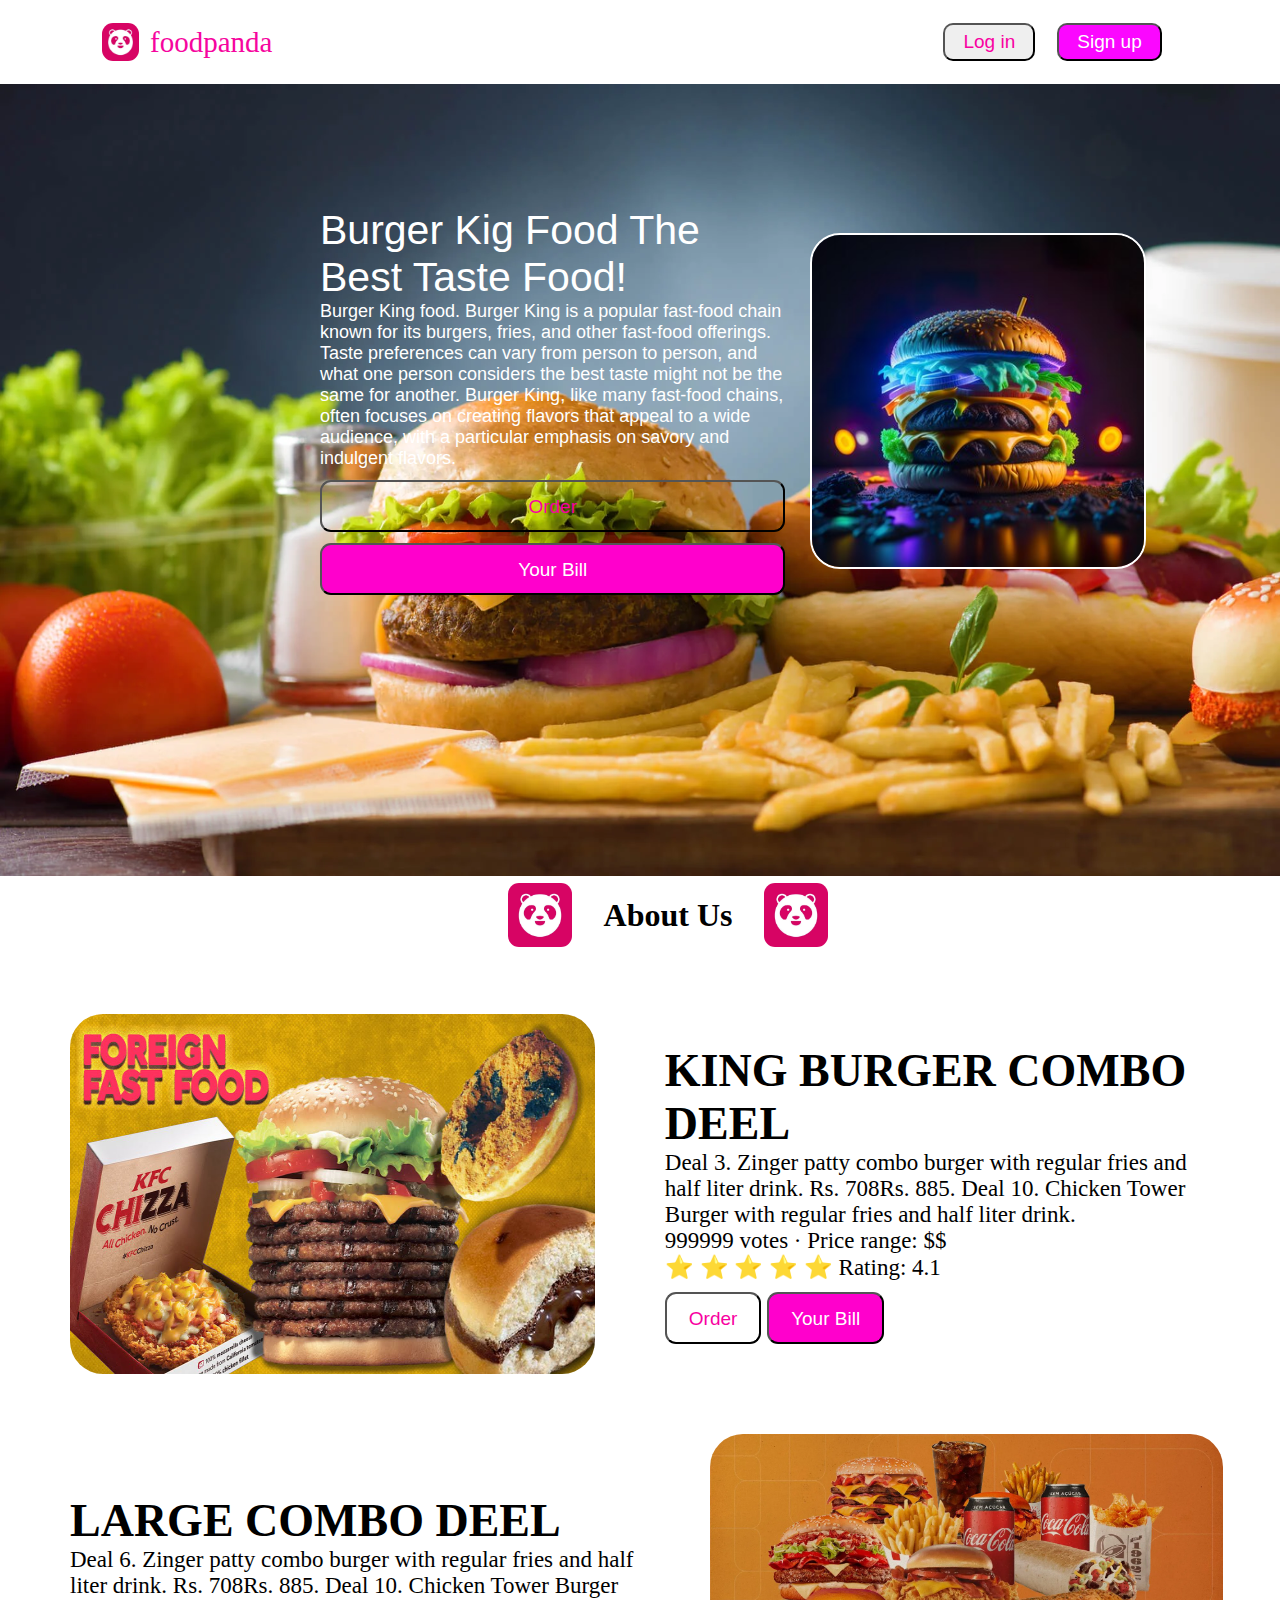
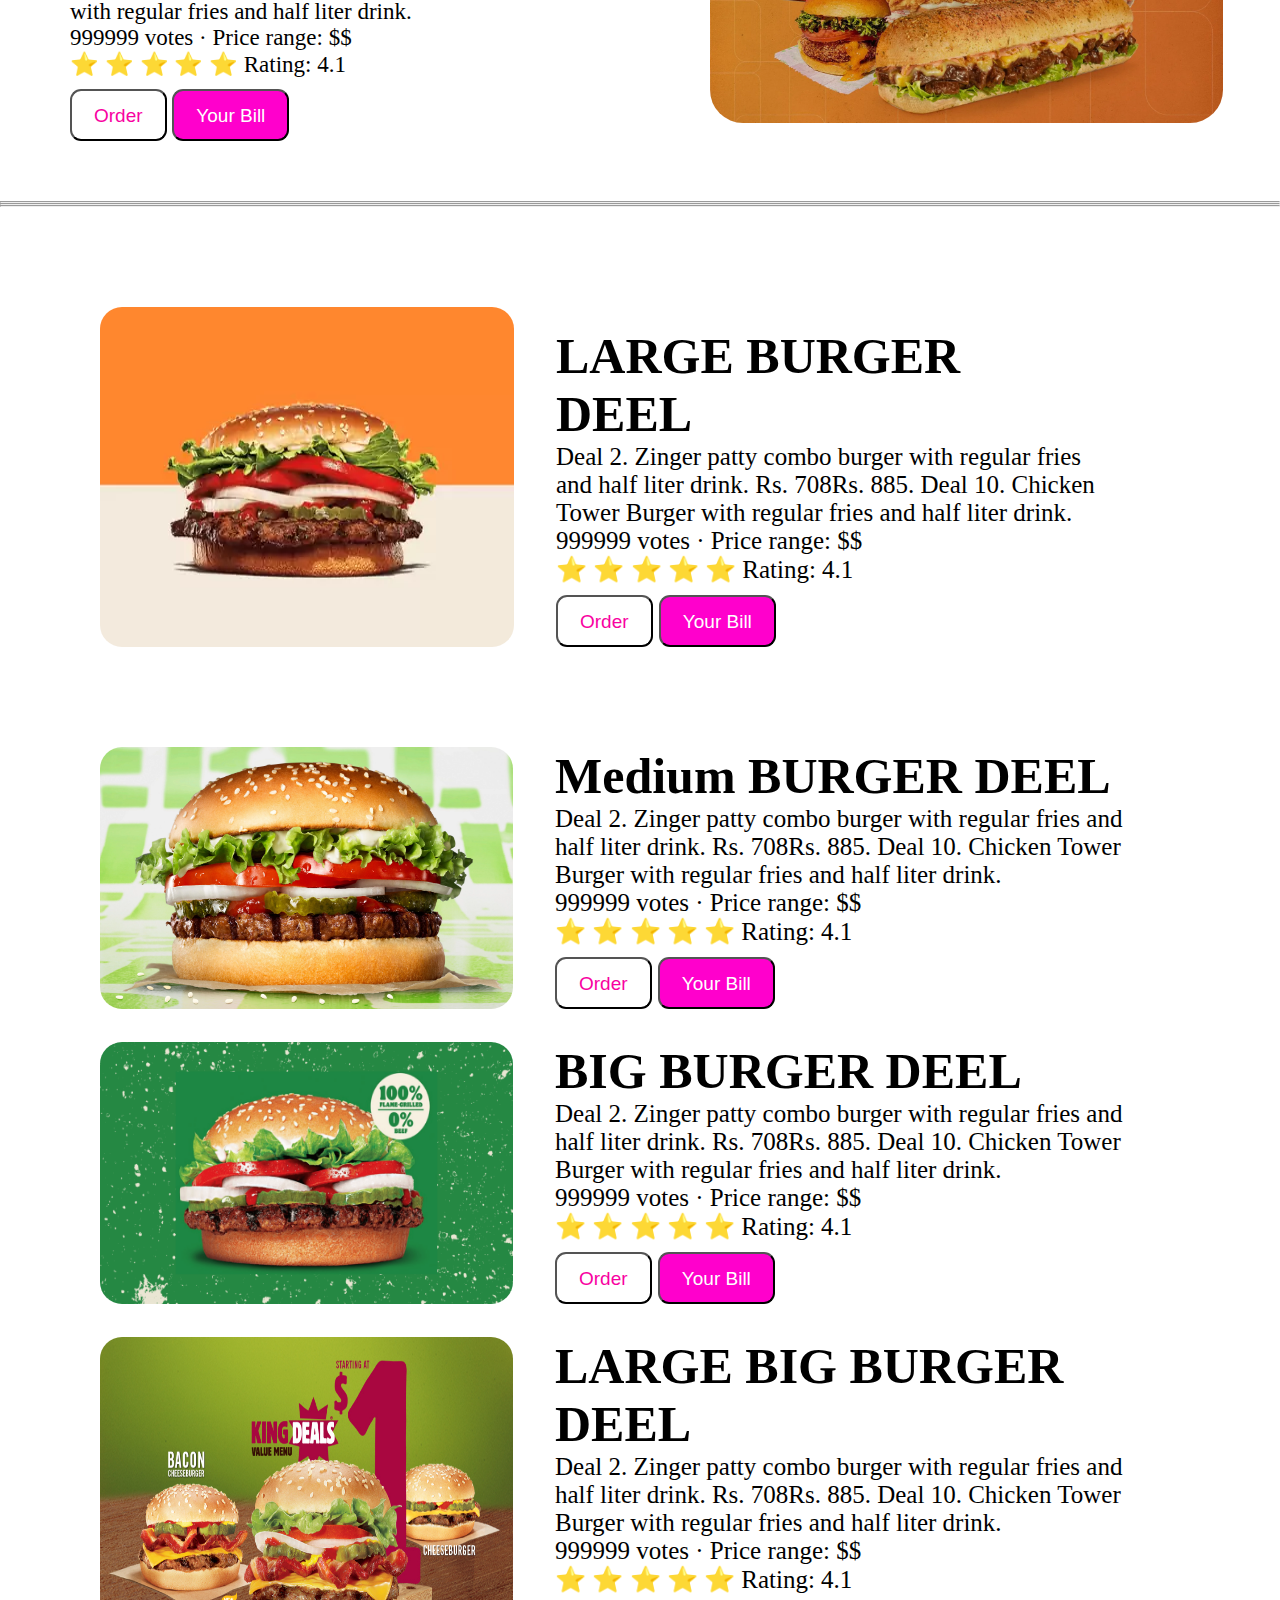
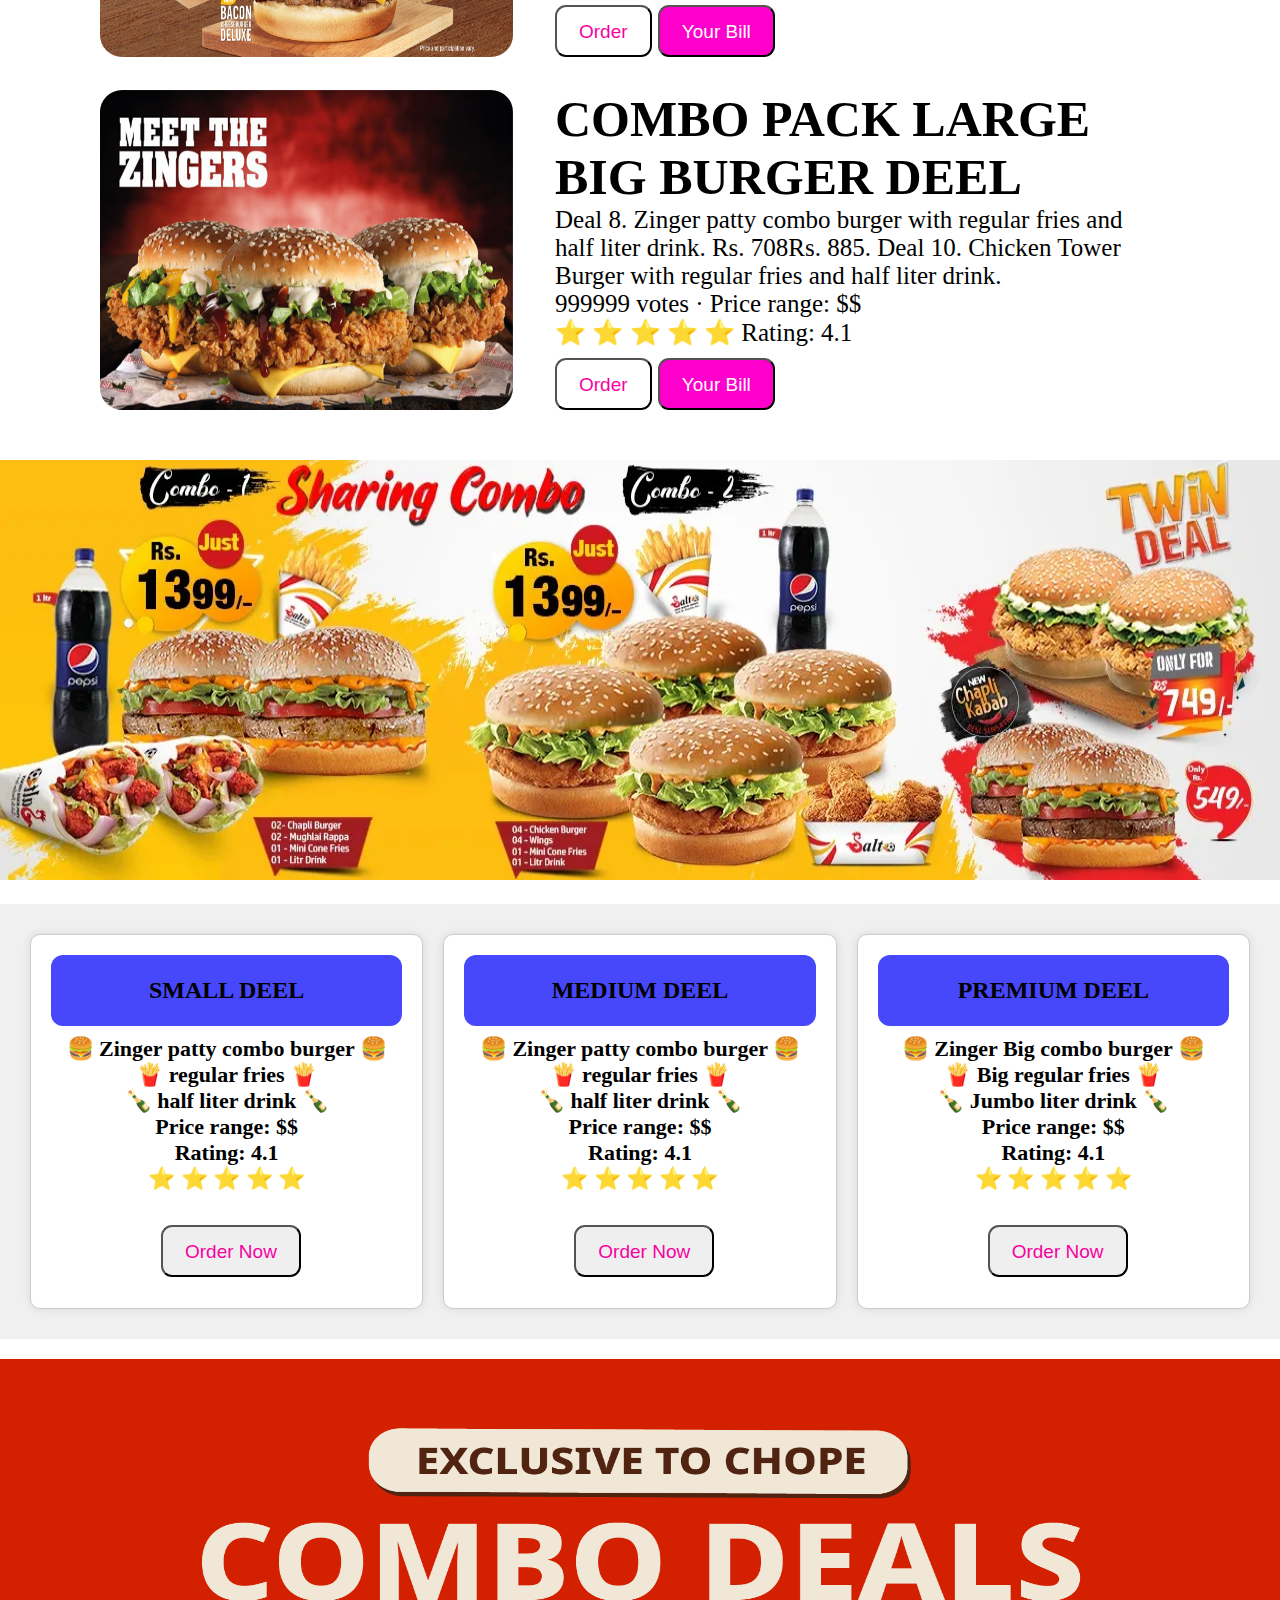
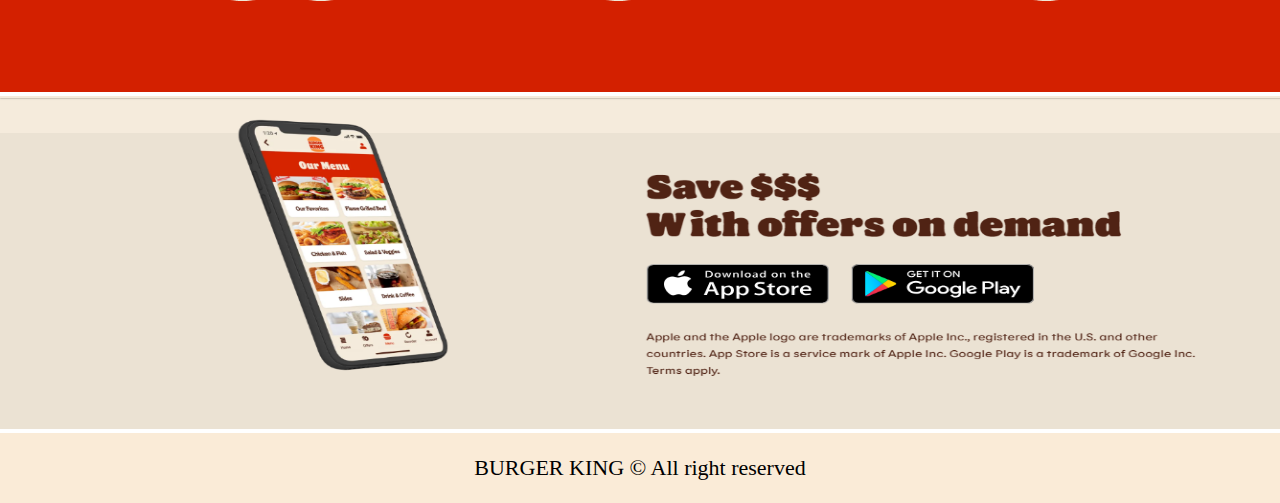
<file: index.html>
<!DOCTYPE html>
<html lang="en">

<head>
    <meta charset="UTF-8">
    <meta name="viewport" content="width=device-width, initial-scale=1.0">
    <link rel="icon" href="img/blc2nkqwabrditk9bjyg.webp">
    <link rel="stylesheet" href="style.css">
    <title>www. foodpanda.com</title>
</head>

<body>
    <header>
        <ul>
            <img src="img/blc2nkqwabrditk9bjyg.webp" alt="">
            <li><a style="color: rgb(246, 5, 158);">foodpanda</a></li>
            <div class="sign">
                <button class="btn1"><a class="lo" href="login.html">Log in</a></button>
                <button class="btn"><a class="lol" href="login.html">Sign up</a></button>

            </div>
        </ul>
    </header>
    <section class="container">
        <div class="box-main">
            <div class="firstHalf">
                <p class="text-big">
                    Burger Kig Food The Best Taste Food!
                </p>
                <p class="text-small">
                    Burger King food. Burger King is a popular fast-food chain known for its burgers, fries, and other
                    fast-food offerings. Taste preferences can vary from person to person, and what one person considers
                    the best taste might not be the same for another. Burger King, like many fast-food chains, often
                    focuses on creating flavors that appeal to a wide audience, with a particular emphasis on savory and
                    indulgent flavors.
                </p>
                <button class="btn3"><a class="lo" href="order.html">Order</a></button>
                <button class="btn4"><a class="lol" href="Bill.html">Your Bill</a></button>
            </div>
            <div class="secondHalf">
                <img src="img/img (4).jpg"Laptop Image" />
            </div>
        </div>
    </section>
    <section class="section1">
        <div class="us">
            <img src="img/blc2nkqwabrditk9bjyg.webp" alt="logo">
            <h1>About Us</h1>
            <img src="img/blc2nkqwabrditk9bjyg.webp" alt="logo">
        </div>
        <div class="about">
            <img src="img/maxresdefault.jpg" alt="1">
            <div class="text">
                <h1>KING BURGER COMBO DEEL</h1>
                <P>Deal 3. Zinger patty combo burger with regular fries and half liter drink. Rs. 708Rs. 885. Deal 10.
                    Chicken Tower Burger with regular fries and half liter drink.
                </p>
                <P> ‎999999 votes · ‎Price range: $$</P>
                <P>⭐ ⭐ ⭐ ⭐ ⭐ Rating: 4.1 </P>

                <button class="btn5"><a class="lo" href="order.html">Order</a></button>
                <button class="btn6"><a class="lol" href="Bill.html">Your Bill</a></button>

            </div>
        </div>
        <div class="sec">
            <div class="form">
                <h1>LARGE COMBO DEEL</h1>
                <P>Deal 6. Zinger patty combo burger with regular fries and half liter drink. Rs. 708Rs. 885. Deal 10.
                    Chicken Tower Burger with regular fries and half liter drink.
                </p>
                <P> ‎999999 votes · ‎Price range: $$</P>
                <P>⭐ ⭐ ⭐ ⭐ ⭐ Rating: 4.1 </P>
                <button class="btn5"><a class="lo" href="order.html">Order</a></button>
                <button class="btn6"><a class="lol" href="Bill.html">Your Bill</a></button>

            </div>
            <div class="opp">
                <img src="img/Montagem-Lanches-IF.webp" alt="3">
            </div>
        </div>
    </section>
    <hr>
    <hr>
    <hr>
    <section class="section3">
        <div class="order">
            <img src="img/crop.webp" alt="1 ">
            <div class="pop">
                <h1>LARGE BURGER DEEL</h1>
                <P>Deal 2. Zinger patty combo burger with regular fries and half liter drink. Rs. 708Rs. 885. Deal 10.
                    Chicken Tower Burger with regular fries and half liter drink.
                </p>
                <P> ‎999999 votes · ‎Price range: $$</P>
                <P>⭐ ⭐ ⭐ ⭐ ⭐ Rating: 4.1 </P>
                <button class="btn5"><a class="lo" href="order.html">Order</a></button>
                <button class="btn6"><a class="lol" href="Bill.html">Your Bill</a></button>

            </div>
        </div>

    </section>
    <section class="section4">
        <div class="order1">
            <img src="img/BK_Rebel_B_Whopper_KV_0002_Light-Green-e1578241589788.webp" alt="1 ">
            <div class="pop1">
                <h1>Medium BURGER DEEL</h1>
                <P>Deal 2. Zinger patty combo burger with regular fries and half liter drink. Rs. 708Rs. 885. Deal 10.
                    Chicken Tower Burger with regular fries and half liter drink.
                </p>
                <P> ‎999999 votes · ‎Price range: $$</P>
                <P>⭐ ⭐ ⭐ ⭐ ⭐ Rating: 4.1 </P>
                <button class="btn5"><a class="lo" href="order.html">Order</a></button>
                <button class="btn6"><a class="lol" href="Bill.html">Your Bill</a></button>

            </div>
        </div>

    </section>
    <section class="section5">
        <div class="order2">
            <img src="img/Burger-King-2-1-1024x576.png" alt="1 ">
            <div class="pop2">
                <h1> BIG BURGER DEEL</h1>
                <P>Deal 2. Zinger patty combo burger with regular fries and half liter drink. Rs. 708Rs. 885. Deal 10.
                    Chicken Tower Burger with regular fries and half liter drink.
                </p>
                <P> ‎999999 votes · ‎Price range: $$</P>
                <P>⭐ ⭐ ⭐ ⭐ ⭐ Rating: 4.1 </P>
                <button class="btn5"><a class="lo" href="order.html">Order</a></button>
                <button class="btn6"><a class="lol" href="Bill.html">Your Bill</a></button>

            </div>
        </div>

    </section>
    <section class="section6">
        <div class="order3">
            <img src="img/burger-king-king-deals-starting-at-1-dollar.jpg" alt="1 ">
            <div class="pop3">
                <h1>LARGE BIG BURGER DEEL</h1>
                <P>Deal 2. Zinger patty combo burger with regular fries and half liter drink. Rs. 708Rs. 885. Deal 10.
                    Chicken Tower Burger with regular fries and half liter drink.
                </p>
                <P> ‎999999 votes · ‎Price range: $$</P>
                <P>⭐ ⭐ ⭐ ⭐ ⭐ Rating: 4.1 </P>
                <button class="btn5"><a class="lo" href="order.html">Order</a></button>
                <button class="btn6"><a class="lol" href="Bill.html">Your Bill</a></button>

            </div>
        </div>

    </section>
    <section class="section7">
        <div class="order4">
            <img src="img/610e3d3221b54.jpg" alt="1 ">
            <div class="pop4">
                <h1>COMBO PACK LARGE BIG BURGER DEEL</h1>
                <P>Deal 8. Zinger patty combo burger with regular fries and half liter drink. Rs. 708Rs. 885. Deal 10.
                    Chicken Tower Burger with regular fries and half liter drink.
                </p>
                <P> ‎999999 votes · ‎Price range: $$</P>
                <P>⭐ ⭐ ⭐ ⭐ ⭐ Rating: 4.1 </P>
                <button class="btn5"><a class="lo" href="order.html">Order</a></button>
                <button class="btn6"><a class="lol" href="Bill.html">Your Bill</a></button>

            </div>
        </div>

    </section>
    <section class="background">
        <img src="img/1693894768-WhatsApp-Image-2023-09-04-at-3.webp" alt="">
    </section>
    <section class="section11">
        
        <div class="boxes ">
            <div class="box">
                <h1 class="small"><b>SMALL DEEL</b></h1>
                <h4>🍔 Zinger patty combo burger 🍔</h4>
                <h4>🍟 regular fries 🍟 </h4>
                <h4>  🍾 half liter drink 🍾</h4>
                <h4>‎Price range: $$</h4>
                <h4>Rating: 4.1</h4>
                <h4>⭐ ⭐ ⭐ ⭐ ⭐ </h4>
                <button class="btn77"><a class="lo" href="order.html">Order Now</a></button>
            </div>
            <div class="box">

                <h1 class="small"><b>MEDIUM DEEL</b></h1>
                <h4>🍔 Zinger patty combo burger 🍔</h4>
                <h4>🍟 regular fries 🍟</h4>
                <h4> 🍾  half liter drink 🍾 </h4>
                <h4>‎Price range: $$</h4>
                <h4>Rating: 4.1</h4>
                <h4>⭐ ⭐ ⭐ ⭐ ⭐ </h4>
                <button class="btn77"><a class="lo" href="order.html">Order Now</a></button>
            </div>
            <div class="box">
               
                <h1 class="small"><b>PREMIUM DEEL</b></h1>
                <h4>🍔 Zinger Big combo burger 🍔</h4>
                <h4> 🍟 Big regular fries 🍟</h4>
                <h4>  🍾 Jumbo liter drink 🍾</h4>
                <h4>‎Price range: $$</h4>
                <h4>Rating: 4.1</h4>
                <h4>⭐ ⭐ ⭐ ⭐ ⭐ </h4>
                <button class="btn77"><a class="lo" href="order.html">Order Now</a></button>
            </div>
        </div>
        <div class="logo">
            <img src="img/free-delivery-logo-with-bike-man-or-courier-vector-33806725 45.jpg" alt="logo">
        </div>
    </section>

    <section class="section12">
        <img src="img/BK-Combo-Deals_LP-Banners_V2_Mobile_Header.png" alt="55">
        <img src="img/Screenshot (26).png" alt="screen">
    </section>
    <footer>
          BURGER KING  &copy; All right reserved 
    </footer>
</body>

</html>
</file>
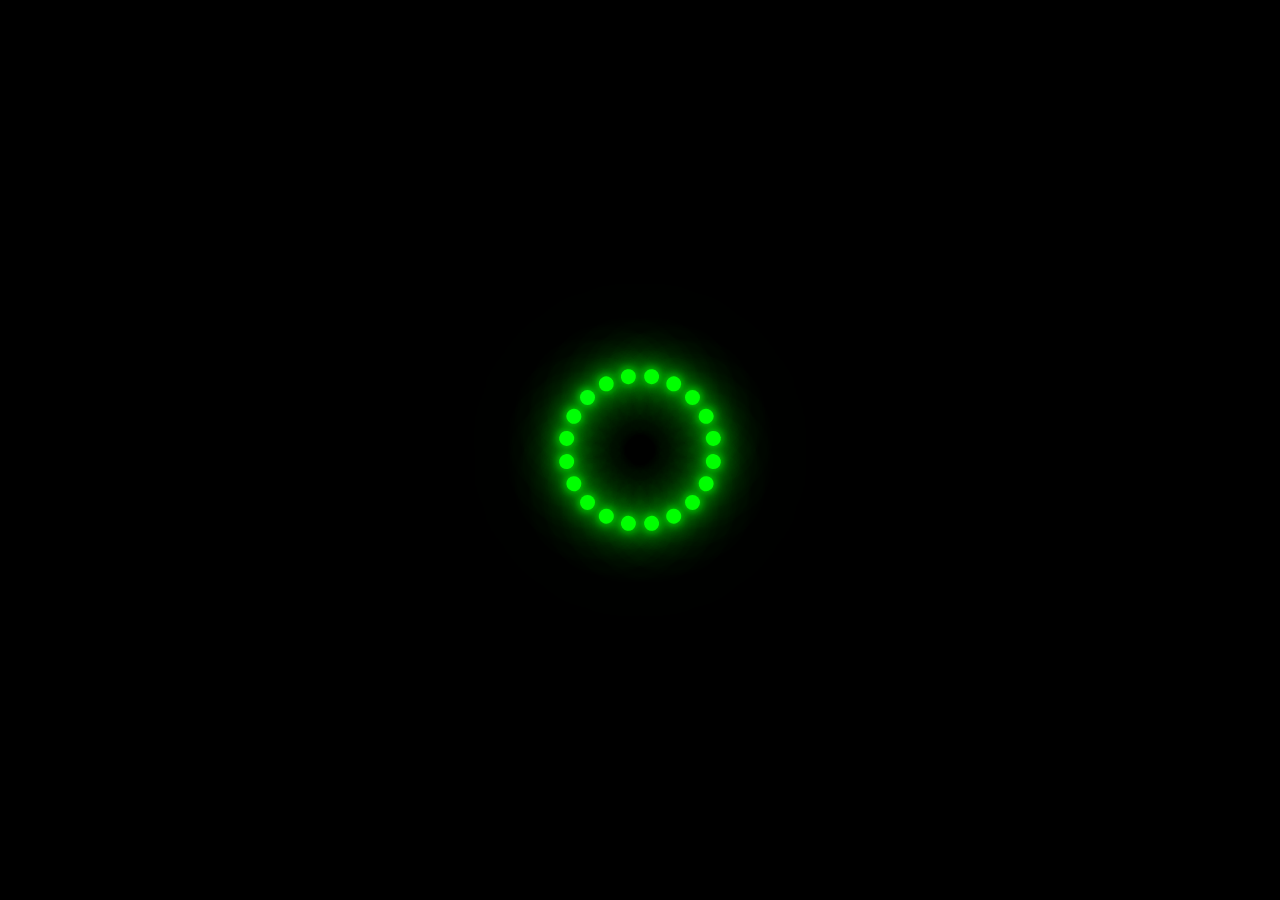
<file: loader.html>
<!DOCTYPE html>
<html lang="en">
<head>
    <meta charset="UTF-8">
    <meta name="viewport" content="width=device-width, initial-scale=1.0">
    <title>Loader</title>
    <link rel="stylesheet" href="loader.css">
</head>
<body>
    <section>
        <div class="loader">
            <span style="--i:1"></span>
            <span style="--i:2"></span>
            <span style="--i:3"></span>
            <span style="--i:4"></span>
            <span style="--i:5"></span>
            <span style="--i:6"></span>
            <span style="--i:7"></span>
            <span style="--i:8"></span>
            <span style="--i:9"></span>
            <span style="--i:10"></span>
            <span style="--i:11"></span>
            <span style="--i:12"></span>
            <span style="--i:13"></span>
            <span style="--i:14"></span>
            <span style="--i:15"></span>
            <span style="--i:16"></span>
            <span style="--i:17"></span>
            <span style="--i:18"></span>
            <span style="--i:19"></span>
            <span style="--i:20"></span>
        </div>
    </section>
</body>
</html>
</file>
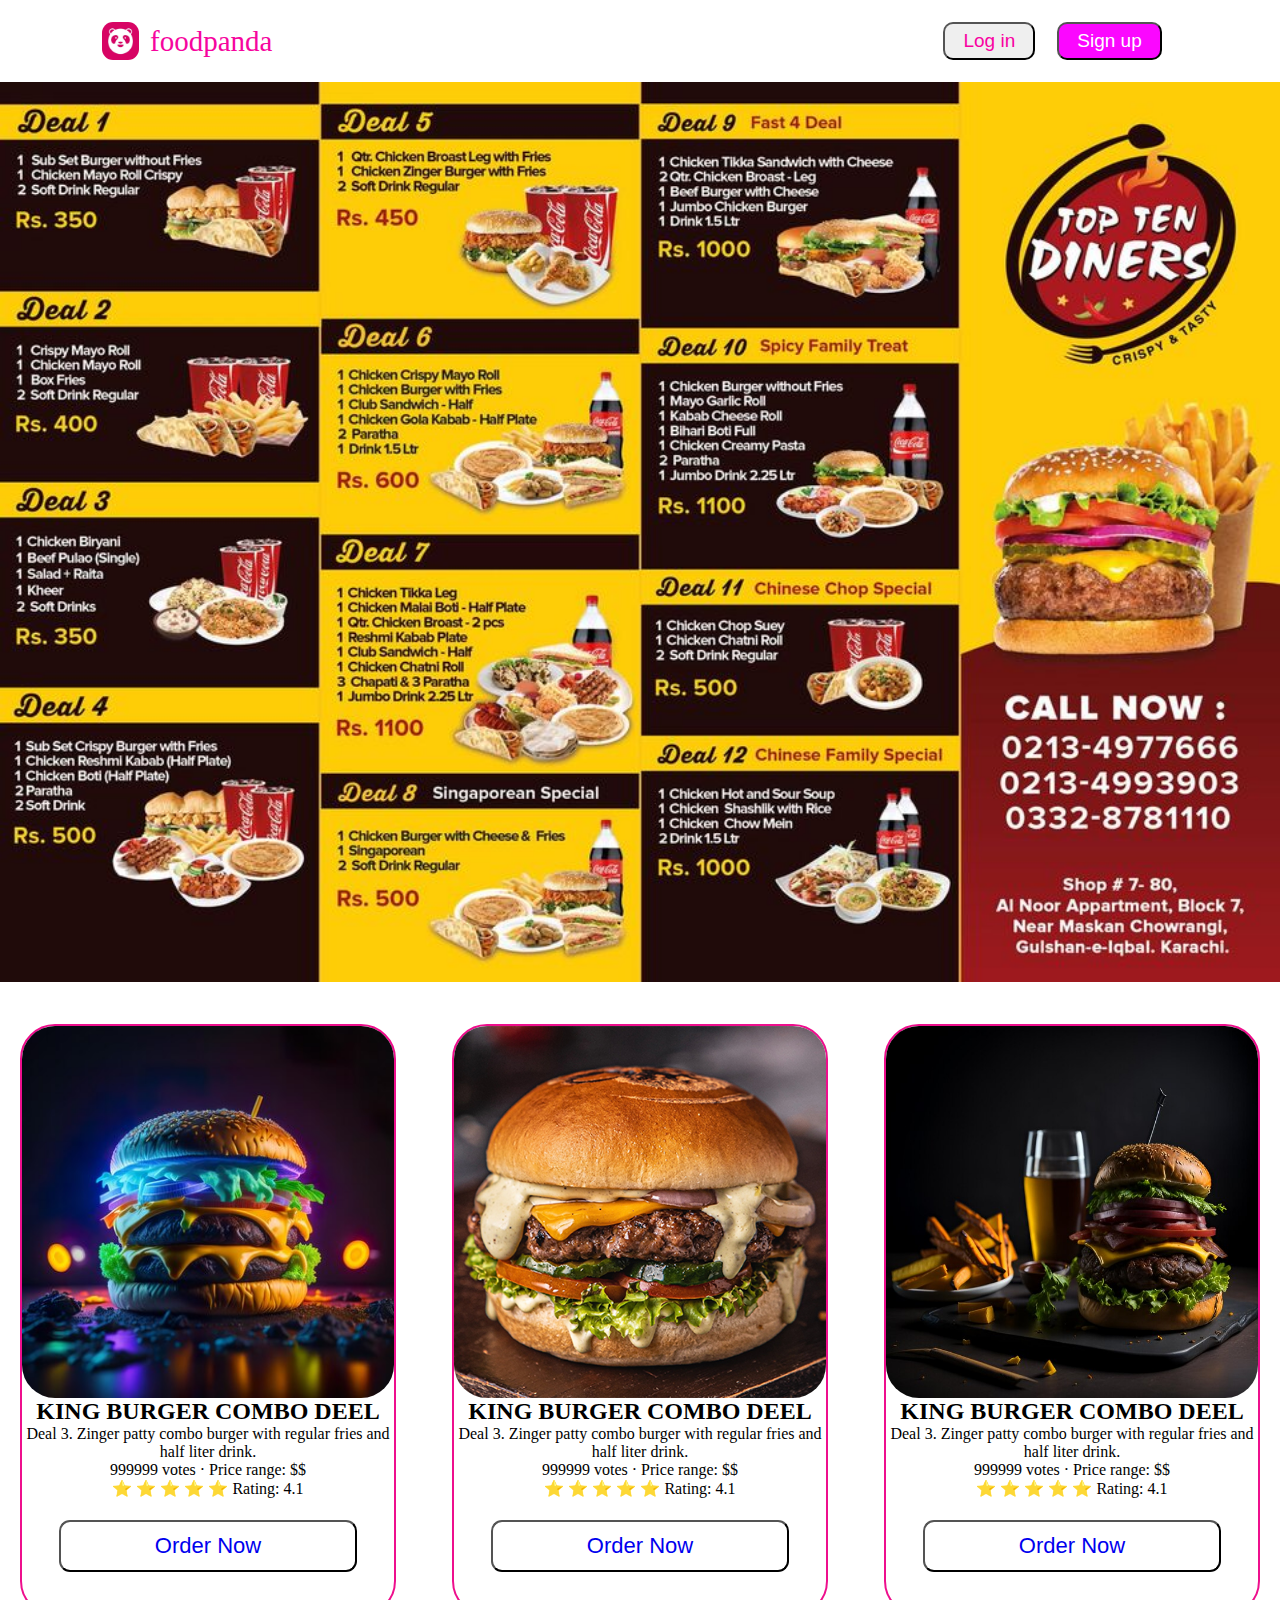
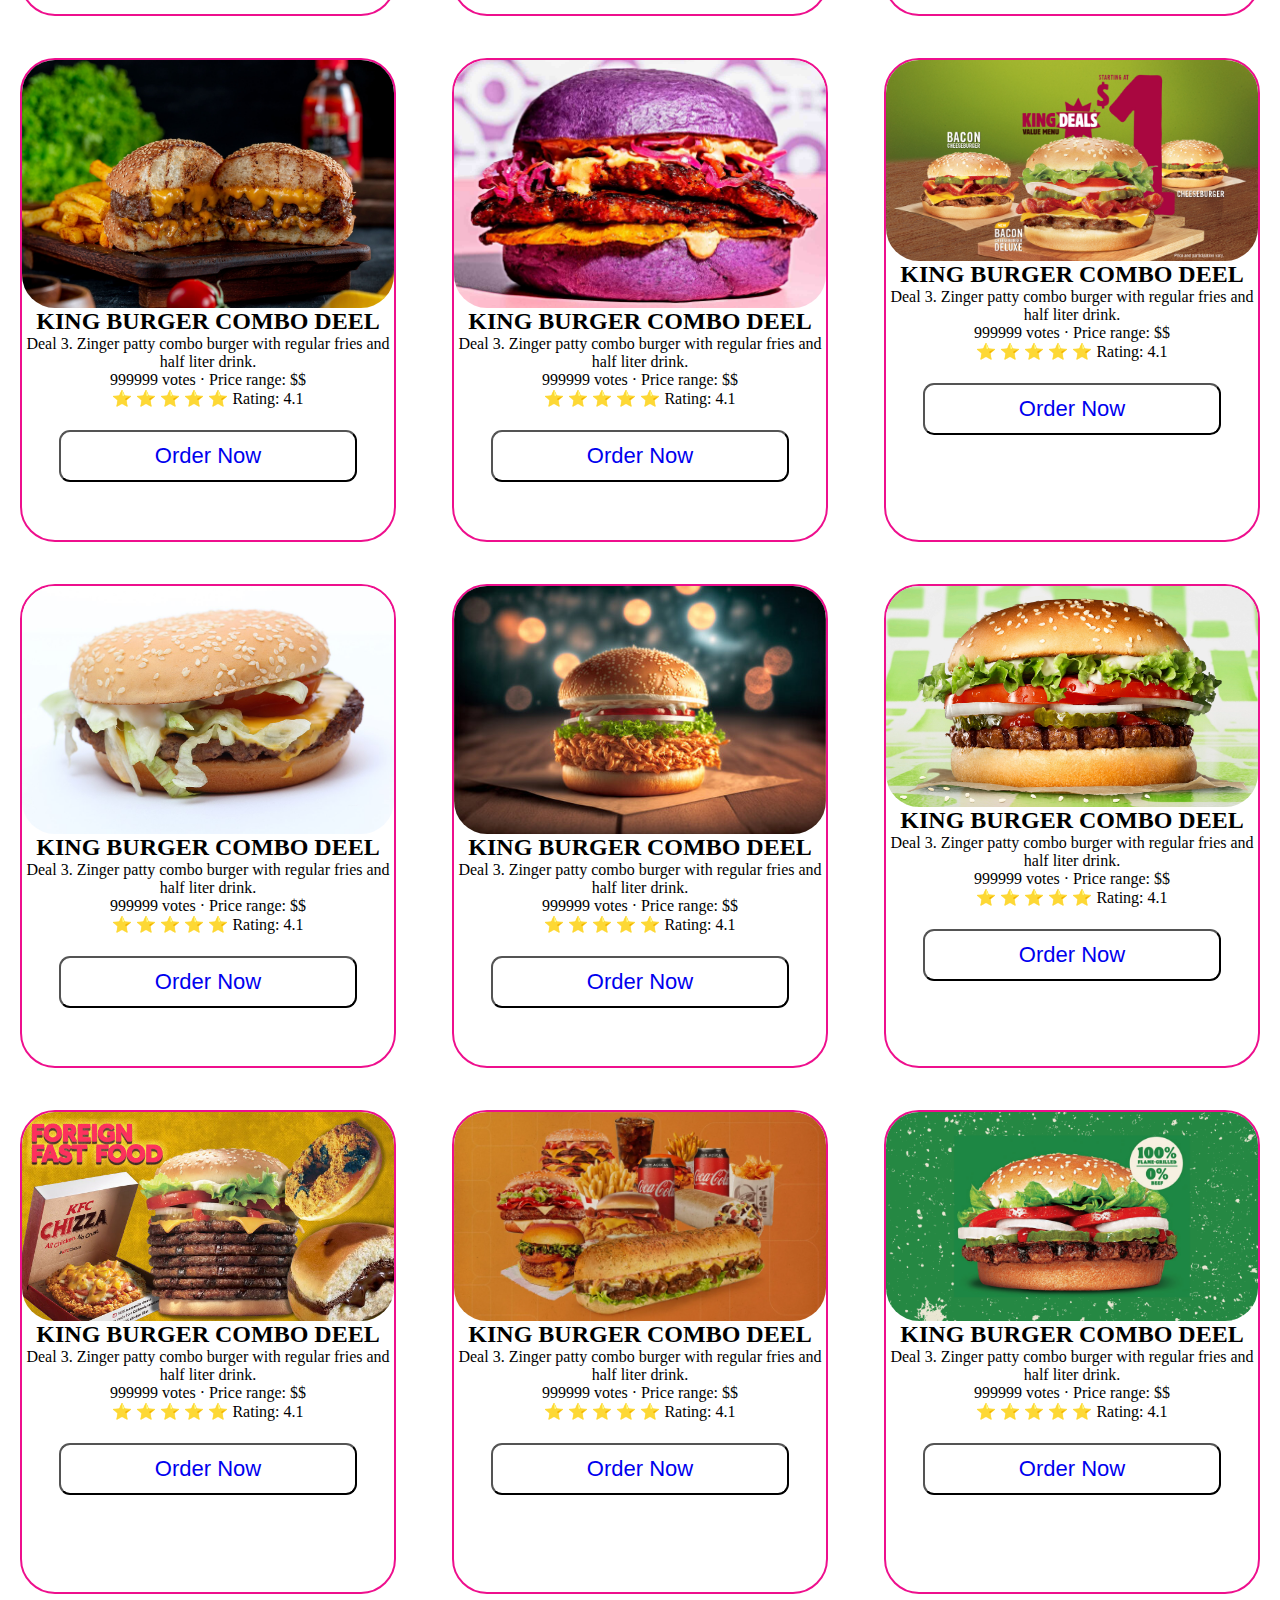
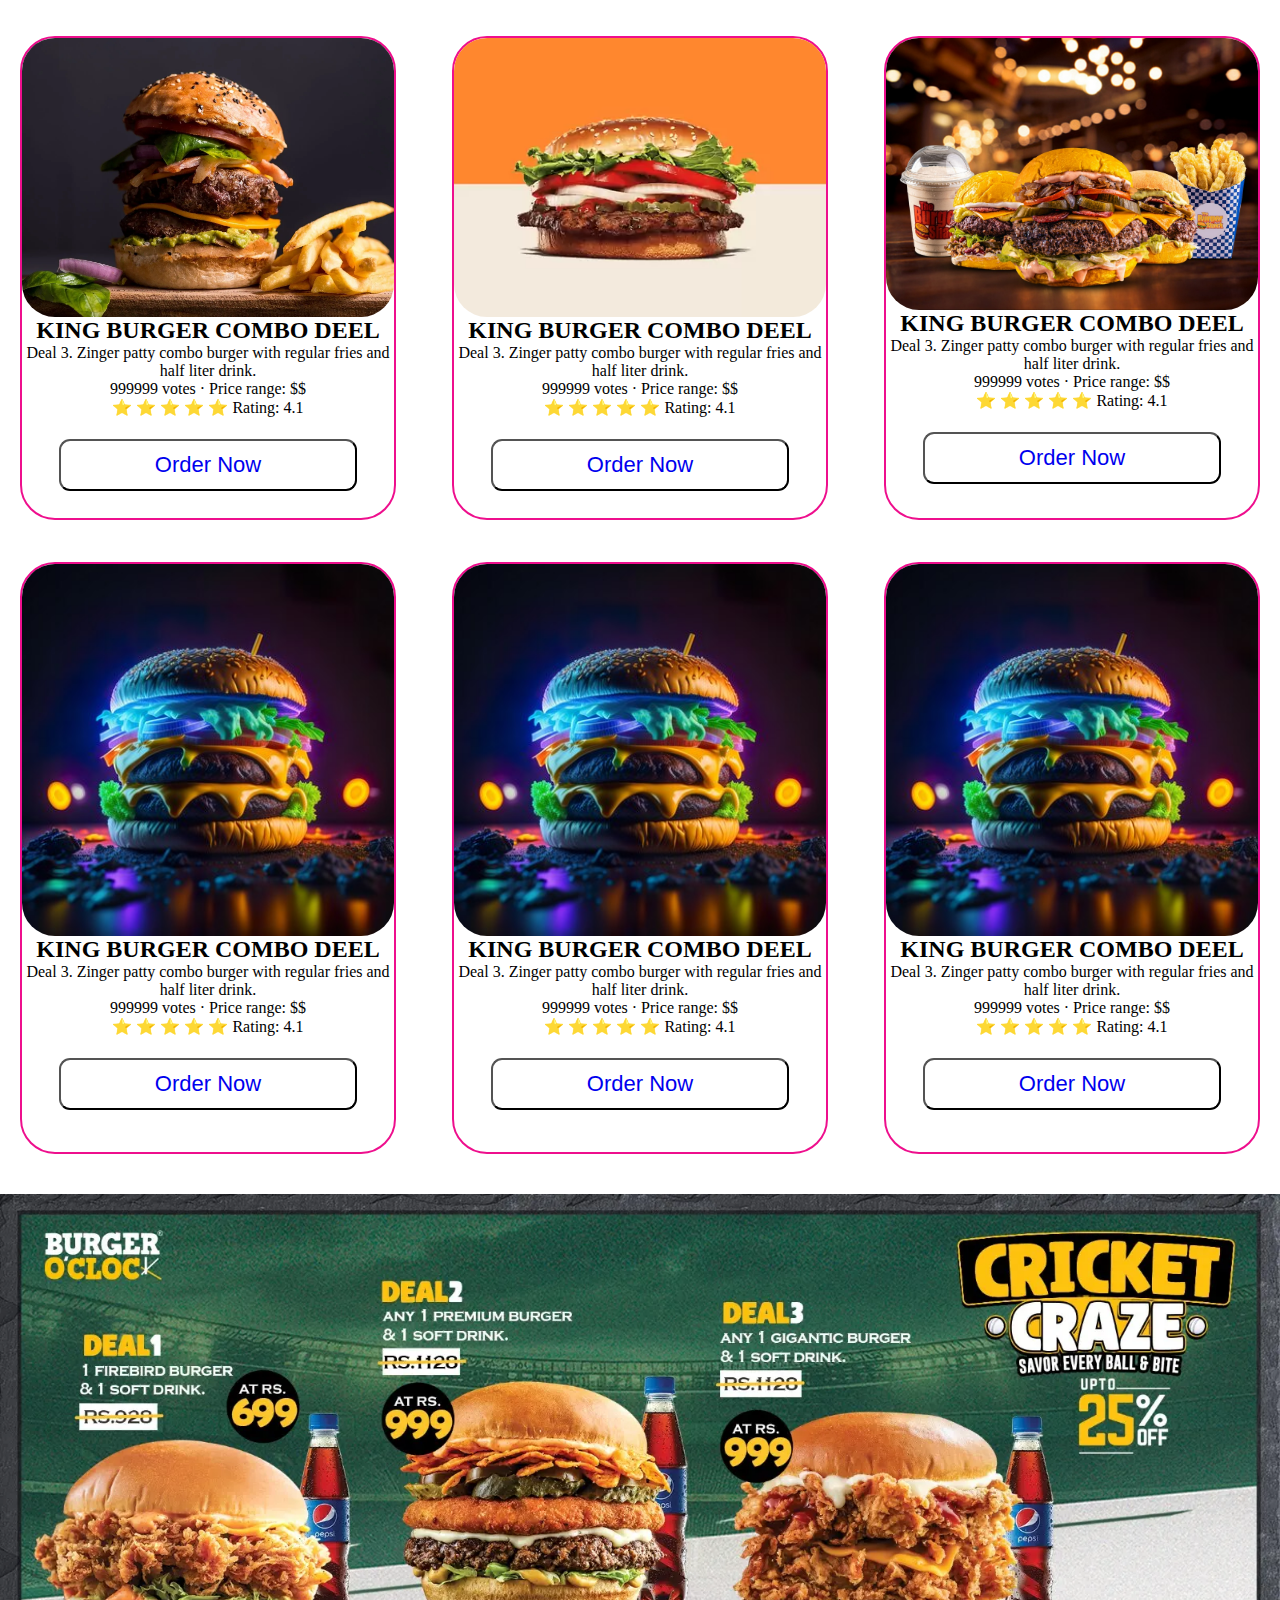
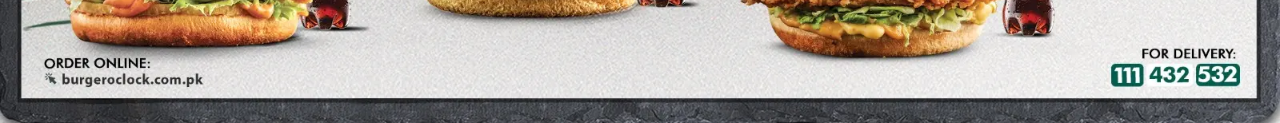
<file: order.html>
<!DOBill.html lang="en">

<head>
    <meta charset="UTF-8">
    <meta name="viewport" content="width=device-width, initial-scale=1.0">
    <link rel="icon" href="https://www.foodpanda.com/wp-content/uploads/2023/02/cropped-fp-favicon-32x32.png"
        sizes="32x32" />
    <link rel="stylesheet" href="utility.css">
    <title><a  href="Bill.html">Order Now</a></title>
</head>

<body>
    <header>
        <ul>
            <img src="img/blc2nkqwabrditk9bjyg.webp" alt="">
            <li><a style="color: rgb(246, 5, 158);">foodpanda</a></li>
            <div class="sign">
                <button class="btn1"><a class="lo" href="Bill.html">Log in</a></button>
                <button class="btn2"><a class="lol" href="Bill.html">Sign up</a></button>

            </div>
        </ul>
    </header>
    <div class="customer">
        <img src="img/top11.jpg" alt="">
    </div>
    <div class="container">
        <div class="row">
            <div class="box">
                <img src="img/img (4).jpg" alt="1">
                <h2>KING BURGER COMBO DEEL </h2>
                <P>Deal 3. Zinger patty combo burger with regular fries and half liter drink.
                </p>
                <P> ‎999999 votes · ‎Price range: $$</P>
                <P>⭐ ⭐ ⭐ ⭐ ⭐ Rating: 4.1 </P>
                <button class="btn"><a  href="Bill.html">Order Now</a></button>
            </div>
            <div class="box">
                <img src="img/img (1).jpg" alt="">
                <h2>KING BURGER COMBO DEEL </h2>
                <P>Deal 3. Zinger patty combo burger with regular fries and half liter drink.
                </p>
                <P> ‎999999 votes · ‎Price range: $$</P>
                <P>⭐ ⭐ ⭐ ⭐ ⭐ Rating: 4.1 </P>
                <button class="btn"><a  href="Bill.html">Order Now</a></button>
            </div>
            <div class="box">
                <img src="img/img (3).jpg" alt="1">
                <h2>KING BURGER COMBO DEEL </h2>
                <P>Deal 3. Zinger patty combo burger with regular fries and half liter drink.
                </p>
                <P> ‎999999 votes · ‎Price range: $$</P>
                <P>⭐ ⭐ ⭐ ⭐ ⭐ Rating: 4.1 </P>
                <button class="btn"><a  href="Bill.html">Order Now</a></button>
            </div>
        </div>
        <div class="row1">
            <div class="box1">
                <img src="img/img (2).jpg" alt="1">
                <h2>KING BURGER COMBO DEEL </h2>
                <P>Deal 3. Zinger patty combo burger with regular fries and half liter drink.
                </p>
                <P> ‎999999 votes · ‎Price range: $$</P>
                <P>⭐ ⭐ ⭐ ⭐ ⭐ Rating: 4.1 </P>
                <button class="btn"><a  href="Bill.html">Order Now</a></button>
            </div>
            <div class="box1">
                <img src="img/img (5).jpg" alt="">
                <h2>KING BURGER COMBO DEEL </h2>
                <P>Deal 3. Zinger patty combo burger with regular fries and half liter drink.
                </p>
                <P> ‎999999 votes · ‎Price range: $$</P>
                <P>⭐ ⭐ ⭐ ⭐ ⭐ Rating: 4.1 </P>
                <button class="btn"><a  href="Bill.html">Order Now</a></button>
            </div>
            <div class="box1">
                <img src="img/burger-king-king-deals-starting-at-1-dollar.jpg" alt="1">
                <h2>KING BURGER COMBO DEEL </h2>
                <P>Deal 3. Zinger patty combo burger with regular fries and half liter drink.
                </p>
                <P> ‎999999 votes · ‎Price range: $$</P>
                <P>⭐ ⭐ ⭐ ⭐ ⭐ Rating: 4.1 </P>
                <button class="btn"><a  href="Bill.html">Order Now</a></button>
            </div>
        </div>
        <div class="row1">
            <div class="box1">
                <img src="img/Hamburger_(12164386105).jpg" alt="1">
                <h2>KING BURGER COMBO DEEL </h2>
                <P>Deal 3. Zinger patty combo burger with regular fries and half liter drink.
                </p>
                <P> ‎999999 votes · ‎Price range: $$</P>
                <P>⭐ ⭐ ⭐ ⭐ ⭐ Rating: 4.1 </P>
                <button class="btn"><a  href="Bill.html">Order Now</a></button>
            </div>
            <div class="box1">
                <img src="img/360_F_562772942_Gw67qmVo0TQCMV8xr3HLcrcUKgneYWMN.jpg" alt="">
                <h2>KING BURGER COMBO DEEL </h2>
                <P>Deal 3. Zinger patty combo burger with regular fries and half liter drink.
                </p>
                <P> ‎999999 votes · ‎Price range: $$</P>
                <P>⭐ ⭐ ⭐ ⭐ ⭐ Rating: 4.1 </P>
                <button class="btn"><a  href="Bill.html">Order Now</a></button>
            </div>
            <div class="box1">
                <img src="img/BK_Rebel_B_Whopper_KV_0002_Light-Green-e1578241589788.webp" alt="1">
                <h2>KING BURGER COMBO DEEL </h2>
                <P>Deal 3. Zinger patty combo burger with regular fries and half liter drink.
                </p>
                <P> ‎999999 votes · ‎Price range: $$</P>
                <P>⭐ ⭐ ⭐ ⭐ ⭐ Rating: 4.1 </P>
                <button class="btn"><a  href="Bill.html">Order Now</a></button>
            </div>
        </div>
        <div class="row1">
            <div class="box1">
                <img src="img/maxresdefault.jpg" alt="1">
                <h2>KING BURGER COMBO DEEL </h2>
                <P>Deal 3. Zinger patty combo burger with regular fries and half liter drink.
                </p>
                <P> ‎999999 votes · ‎Price range: $$</P>
                <P>⭐ ⭐ ⭐ ⭐ ⭐ Rating: 4.1 </P>
                <button class="btn"><a  href="Bill.html">Order Now</a></button>
            </div>
            <div class="box1">
                <img src="img/Montagem-Lanches-IF.webp" alt="">
                <h2>KING BURGER COMBO DEEL </h2>
                <P>Deal 3. Zinger patty combo burger with regular fries and half liter drink.
                </p>
                <P> ‎999999 votes · ‎Price range: $$</P>
                <P>⭐ ⭐ ⭐ ⭐ ⭐ Rating: 4.1 </P>
                <button class="btn"><a  href="Bill.html">Order Now</a></button>
            </div>
            <div class="box1">
                <img src="img/Burger-King-2-1-1024x576.png" alt="1">
                <h2>KING BURGER COMBO DEEL </h2>
                <P>Deal 3. Zinger patty combo burger with regular fries and half liter drink.
                </p>
                <P> ‎999999 votes · ‎Price range: $$</P>
                <P>⭐ ⭐ ⭐ ⭐ ⭐ Rating: 4.1 </P>
                <button class="btn"><a  href="Bill.html">Order Now</a></button>
            </div>
        </div>
        <div class="row1">
            <div class="box1">
                <img src="img/Burgers-Mumbai-Delivery.webp" alt="1">
                <h2>KING BURGER COMBO DEEL </h2>
                <P>Deal 3. Zinger patty combo burger with regular fries and half liter drink.
                </p>
                <P> ‎999999 votes · ‎Price range: $$</P>
                <P>⭐ ⭐ ⭐ ⭐ ⭐ Rating: 4.1 </P>
                <button class="btn"><a  href="Bill.html">Order Now</a></button>
            </div>
            <div class="box1">
                <img src="img/crop.webp" alt="">
                <h2>KING BURGER COMBO DEEL </h2>
                <P>Deal 3. Zinger patty combo burger with regular fries and half liter drink.
                </p>
                <P> ‎999999 votes · ‎Price range: $$</P>
                <P>⭐ ⭐ ⭐ ⭐ ⭐ Rating: 4.1 </P>
                <button class="btn"><a  href="Bill.html">Order Now</a></button>
            </div>
            <div class="box1">
                <img src="img/e1vs-hero.jpg" alt="1">
                <h2>KING BURGER COMBO DEEL </h2>
                <P>Deal 3. Zinger patty combo burger with regular fries and half liter drink.
                </p>
                <P> ‎999999 votes · ‎Price range: $$</P>
                <P>⭐ ⭐ ⭐ ⭐ ⭐ Rating: 4.1 </P>
                <button class="btn"><a  href="Bill.html">Order Now</a></button>
            </div>
        </div>
        <div class="row">
            <div class="box">
                <img src="img/img (4).jpg" alt="1">
                <h2>KING BURGER COMBO DEEL </h2>
                <P>Deal 3. Zinger patty combo burger with regular fries and half liter drink.
                </p>
                <P> ‎999999 votes · ‎Price range: $$</P>
                <P>⭐ ⭐ ⭐ ⭐ ⭐ Rating: 4.1 </P>
                <button class="btn"><a  href="Bill.html">Order Now</a></button>
            </div>
            <div class="box">
                <img src="img/img (4).jpg" alt="">
                <h2>KING BURGER COMBO DEEL </h2>
                <P>Deal 3. Zinger patty combo burger with regular fries and half liter drink.
                </p>
                <P> ‎999999 votes · ‎Price range: $$</P>
                <P>⭐ ⭐ ⭐ ⭐ ⭐ Rating: 4.1 </P>
                <button class="btn"><a  href="Bill.html">Order Now</a></button>
            </div>
            <div class="box">
                <img src="img/img (4).jpg" alt="1">
                <h2>KING BURGER COMBO DEEL </h2>
                <P>Deal 3. Zinger patty combo burger with regular fries and half liter drink.
                </p>
                <P> ‎999999 votes · ‎Price range: $$</P>
                <P>⭐ ⭐ ⭐ ⭐ ⭐ Rating: 4.1 </P>
                <button class="btn"><a  href="Bill.html">Order Now</a></button>
            </div>
        </div>
    </div>
    <div style="height: 20vh;" class="gg">
        <img style="width: 100%; " src="img/1693522440-CC-Banner.webp" alt="22">
    </div>
   
</body>
</html>
</file>
<file: style.css>
* {
  margin: 0;
  padding: 0;
}
/* header {
   background-color: antiquewhite; 
} */
ul {
  list-style: none;
  display: flex;
  align-items: center;
  padding: 22px;
  height: 40px !important;
}
ul img {
  width: 3%;
  margin-left: 80px;
  border-radius: 11px;
}
ul li a {
  font-size: 29px;
  margin: 11px;
}

.sign {
  list-style: none;
  display: flex;
  margin-left: 660px;
}
.sign li a {
  text-decoration: none;
  margin-right: 22px;
}
.lo {
  text-decoration: none;
  background-color: white;
  color: rgb(248, 1, 161);
  background: none;
  font-size: 19px;
}


.lol {
  text-decoration: none;
  font-size: 19px;
  color: white;
}

.btn {
  margin-left: 22px;
  padding: 6px 18px;
  background-color: rgb(251, 7, 255);
  color: white;
  text-decoration: none;
  border-radius: 10px;
}
.btn1 {
  padding: 6px 18px;
  border-radius: 10px;
}

.do {
  width: 100%;
  height: 90vh;
}
.container {
  background: url("./img/national-fast-food-day.webp");
  background-size: cover;
  background-blend-mode: darken;
  height: 88vh;
  color: rgb(43, 238, 17);
}

.firstSection {
  height: 100vh;
}

.box-main {
  display: flex;
  justify-content: center;
  align-items: center;
  color: white;
  font-family: "Segoe UI", Tahoma, Geneva, Verdana, sans-serif;
  max-width: 50%;
  margin: auto;
  height: 80%;
}

.firstHalf {
  width: 80%;
  display: flex;
  flex-direction: column;
  justify-content: center;
}

.secondHalf {
  width: 30%;
}

.secondHalf img {
  width: 190%;
  border: 2px solid white;
  border-radius: 30px;
  display: block;
  margin: 25px;
  transition: transform 0.3s ease;
}
.secondHalf img:hover {
  transform: scale(1.2);
}

.text-big {
  font-size: 41px;
}

.text-small {
  font-size: 18px;
}
.btn3 {
  margin-top: 11px;
  padding: 11px 0px;
  background: none;
  font-size: 22px;
  border-radius: 11px;
}
.btn4 {
  margin-top: 11px;
  padding: 11px 0px;
  background-color: rgb(255, 0, 204);
  font-size: 22px;
  border-radius: 11px;
}
@keyframes back{
  0%{
    background-color: rgb(131, 131, 237);
  }
  25%{
    background-color: rgb(183, 179, 179);
  }
  50%{
    background-color: rgb(118, 250, 118);
  }
  75%{
    background-color: blueviolet;
  }
  100%{
    background-color: cyan;
  }
}
.us{
  position: relative;
  width: 100%;
  height: 22px;
  text-align: center;
  padding: 28px;
  display: flex;
  justify-content: center;
  align-items: center;
  animation: back 3s  infinite linear;
}

@keyframes like{
  0%{
    transform: rotate(0deg )
  }
  100%{
    transform: rotate(360deg )
  }
}
.us img {
  width: 5%;
  margin: 32px ;
  border-radius: 11px;
  animation: like 3s  infinite linear;
}
.about{
  display: flex;
}
.about img {
  width: 41%;
  margin: 60px 70px;
  border-radius: 33px;
  /* background-image: url(img/maxresdefault.jpg); */
  
}
.about img:hover {
  /* background-image: url(img/mcdonaldsglobal.jpg); */
  width: 50%;
  margin: 60px 70px;
  border-radius: 33px;
}

.text{
  width: 50%;
  margin: 90px 0px;
  margin-right: 90px;
  font-size: 23PX;
}
.btn5 {
  margin-top: 11px;
  padding: 11px 22px;
  background: none;
  font-size: 22px;
  border-radius: 11px;
}
.btn6 {
  margin-top: 11px;
  padding: 11px 22px;
  background-color: rgb(255, 0, 204);
  font-size: 22px;
  border-radius: 11px;
}
.sec{
  display: flex;
}
.form{
  width: 50%;
  margin: 60px 70px;
  font-size: 23PX;
}
.opp{
  width: 50%;
}
.opp img{
  width: 90%;
  border-radius: 33px;
}
.section3{
  display: flex;
  margin-top: 0px;
}
.order{
  margin: 100px 100px;
  display: flex;
}
.order img{
  border-radius: 22px;
}
.pop{
  margin-left: 42px;
  margin-top: 20px;
  width: 50%;
  font-size: 25px;
}
.section4{
  /* background-color: cadetblue; */
  display: flex;
}
.order1{
  /* margin: 22px 100px; */
  display: flex;
  margin-left: 100px;
}
.order1 img{
  border-radius: 22px;
  width: 35%;
}
.pop1{
  margin-left: 42px;
  /* margin-top: 20px; */
  width: 50%;
  font-size: 25px;
}
.section5{
  /* background-color: cadetblue; */
  display: flex;
  margin-top: 33px;
}
.order2{
  /* margin: 22px 100px; */
  display: flex;
  margin-left: 100px;
}
.order2 img{
  border-radius: 22px;
  width: 35%;
}
.pop2{
  margin-left: 42px;
  /* margin-top: 20px; */
  width: 50%;
  font-size: 25px;
}
.section6{
  /* background-color: cadetblue; */
  display: flex;
  margin-top: 33px;
}
.order3{
  /* margin: 22px 100px; */
  display: flex;
  margin-left: 100px;
}
.order3 img{
  border-radius: 22px;
  width: 35%;
}
.pop3{
  margin-left: 42px;
  /* margin-top: 20px; */
  width: 50%;
  font-size: 25px;
}
.section7{
  /* background-color: cadetblue; */
  display: flex;
  margin-top: 33px;
}
.order4{
  /* margin: 22px 100px; */
  display: flex;
  margin-left: 100px;
}
.order4 img{
  border-radius: 22px;
  width: 35%;
}
.pop4{
  margin-left: 42px;
  /* margin-top: 20px; */
  width: 50%;
  font-size: 25px;
}
.background img{
  margin-top: 50px;
  width: 100%;
  height: 420px;
}
.section11 {
  padding: 20px;
  background-color: #f0f0f0;
  margin: 20px 0;
}

.section11 h1 {
  font-size: 24px;
  margin-bottom: 10px;
}

.boxes {
  display: flex;
  justify-content: space-between;
}

.box {
  background-color: #fff;
  border: 1px solid #ccc;
  border-radius: 10px;
  padding: 20px;
  width: 30%;
  box-shadow: 0 0 10px rgba(0, 0, 0, 0.1);
  margin: 10px;
  height: 333px;
}

.small{
  text-align: center;
  background-color: rgb(71, 71, 252);
  margin-top: 0px;
  padding: 22px;
  border-radius: 12px;
}
h4{
  text-align: center;
  font-size: 22px;
}
.btn77 {
  margin-top: 11px;
  padding: 11px 22px;
  color: ;
  /* background-color: rgb(255, 0, 204); */
  font-size: 22px;
  border-radius: 11px;
  align-items: center;
  justify-content: center;
  text-align: center;
  margin-left: 110px;
  margin-top: 33px;
}
.btn77:hover{
  background-color: white;
  color: rgb(255, 0, 204) ;
}
@keyframes bike{
  0%{
    left: -222px;
  }
  100%{
    left: 120%;
  }
}
.logo img{
  width: 10%;
  bottom: 0px;
  left: -222px;
  position: fixed;
  animation: bike 8s infinite linear;
  
}
.section12 img{
  width: 100%;
  height: 333px;
}
footer{
  background-color: antiquewhite;
  font-size: 22px;
  padding: 22px;
  text-align: center;
}
</file>
<file: loader.css>
* {
    margin: 0%;
    padding: 0%;
    box-sizing: border-box;
}

section {
    display: flex;
    justify-content: center;
    align-items: center;
    min-height: 100vh;
    background-color: rgb(0, 0, 0);
    animation: king 10s infinite linear;
}

@keyframes king {
    0% {
        filter: hue-rotate(0deg);
    }

    100% {
        filter: hue-rotate(360deg);
    }
}

section .loader {
    position: relative;
    width: 120px;
    height: 120px;
}

section .loader span {
    position: absolute;
    top: 0%;
    left: 0%;
    width: 100%;
    height: 100%;
    transform: rotate(calc(18deg * var(--i)));
}

section .loader span::before {
    content: '';
    position: absolute;
    top: 0%;
    left: 0%;
    width: 15px;
    height: 15px;
    border-radius: 50%;
    background-color: #00ff0a;
    box-shadow: 0 0 10px #00ff0a,
        0 0 20px #00ff0a,
        0 0 40px #00ff0a,
        0 0 60px #00ff0a,
        0 0 80px #00ff0a,
        0 0 100px #00ff0a;
    animation: queen 2s infinite linear;
    animation-delay: calc(0.1s * var(--i));
}
@keyframes queen {
    0% {
        transform: scale(1);
    }
    50% {
        transform: scale(0);
    }
    100% {
        transform: scale(1);
    }
}
</file>
<file: utility.css>
* {
    margin: 0;
    padding: 0;
}

ul {
    list-style: none;
    display: flex;
    align-items: center;
    padding: 22px;
}

ul img {
    width: 3%;
    margin-left: 80px;
    border-radius: 11px;
}

ul li a {
    font-size: 29px;
    margin: 11px;
}

.sign {
    list-style: none;
    display: flex;
    margin-left: 660px;
}

.sign li a {
    text-decoration: none;
    margin-right: 22px;
}

.lo {
    text-decoration: none;
    color: rgb(248, 1, 161);
    background: none;
    font-size: 19px;
}

.lol {
    text-decoration: none;
    font-size: 19px;
    color: white;
}

.btn2 {
    margin-left: 22px;
    padding: 6px 18px;
    background-color: rgb(251, 7, 255);
    color: white;
    text-decoration: none;
    border-radius: 10px;
}

.btn1 {
    padding: 6px 18px;
    border-radius: 10px;
}

.customer img {
    width: 100%;
    height: 100vh;

}

.container {
    display: flex;
    flex-direction: column;
    align-items: center;
    padding: 20px;
}

.row {
    display: flex;
    justify-content: space-between;
    margin-bottom: 20px;
}

.box {
    width: 30%;
    height: 588px;
    text-align: center;
    border: 2px solid rgb(238, 15, 141);
    border-radius: 35px;
    margin-top: 22px;
}

.box img {
    width: 100%;
    border-radius: 33px;
}

.row1 {
    display: flex;
    justify-content: space-between;
    margin-bottom: 20px;
}

.box1 {
    width: 30%;
    height: 480px;
    text-align: center;
    border: 2px solid rgb(238, 15, 141);
    border-radius: 35px;
    margin-top: 22px;
}

.box1 img {
    width: 100%;
    border-radius: 33px;
}

.btn {
    margin-top: 22px;
    width: 80%;
    padding: 11px 22px;
    background: none;
    font-size: 22px;
    cursor: pointer;
    border-radius: 11px;
}
.btn a {
    text-decoration: none;
    
}

.btn:hover {
    background-color: rgb(255, 0, 247);
}

.gg {
    width: 100%;
    height: 50vh;
}
footer{
    background-color: rgb(150, 146, 146);
    text-align: center;
    font-size: 33px;
    padding: 22px;
}
</file>
